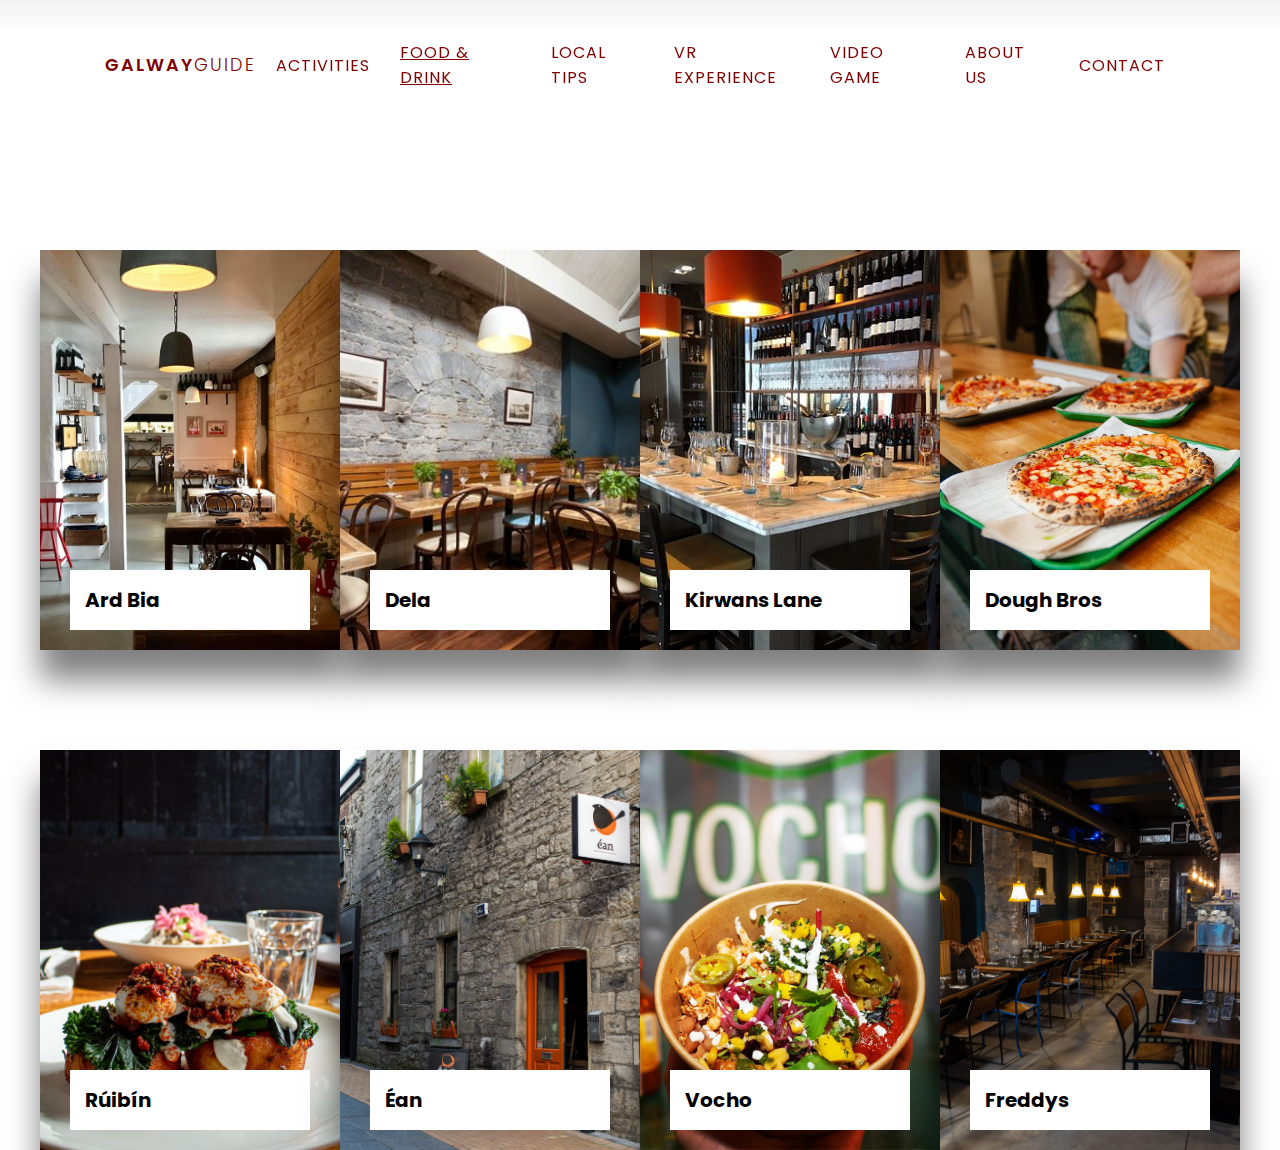
<file: food.html>
<!--Galway Guide - Megan McNulty -->
<!DOCTYPE html>
<html lang="en">

<head>
    <meta charset="UTF-8">
    <meta name="viewport" content="width=device-width, initial-scale=1.0">
    <meta http-equiv="X-UA-Compatible" content="ie=edge">
    <title>Galway Guide</title>
    <link rel="stylesheet" href="style.css">
</head>

<body>
    <header>
        <!-- Navigation Bar -->
        <nav>
            <div class="container">
                <div class="nav">
                    <a href="index.html">
                        <h3 class="logo">Galway<span>Guide</span></h3>
                    </a>
                    <ul>
                        <li><a href="#"> Activities </li></a>
                        <li><a href="food.html" class="activeLink"> Food & Drink </li></a>
                        <li><a href="#"> Local Tips </li></a>
                        <li><a href="#"> VR Experience </li></a>
                        <li><a href="#"> Video Game </li></a>
                        <li><a href="#"> About Us </li></a>
                        <li><a href="#"> Contact </li></a>
                    </ul>
                </div>
            </div>
        </nav>
    </header>

    <!-- Food Cards -->
    <div class="titleCard">
        <h2></h2>
    </div>
    <div class="containerFood">
		<div class="box">
			<div class="imgBx">
				<img src="img/ardbia.jpg">
			</div>
			<div class="content">
				<h3>Ard Bia </h3>
				<p>One of Galway’s most enduring restaurants, housed in one of the citys most iconic restaurant spaces, Ard Bia has always placed as much emphasis on community experiences and aesthetic stimulation as on serving great food in a fun environment. We believe in having roots in a place whilst having an identity that transcends location and takes inspiration from around the world. </br> <strong>Spanish Arch, The Long Walk, Galway, H91 E9XA</strong></p>
			</div>
		</div>
		<div class="box">
			<div class="imgBx">
				<img src="img/dela.jpg">
			</div>
			<div class="content">
				<h3>Dela</h3>
				<p>Season permitting we grow as much of our own produce as possible on our ever expanding farm located in Moycullen on the proposed Galway-Clifden Greenway. At peak growing season our greens & eggs have a ‘plot to plate’ time of  minutes. We love craft beer & brewing in particular. When we’re not developing our own beer recipes we are always looking at the exciting  Irish Craft Beer scene with an emphasis upon the newer smaller brewers.</br><strong>51 Lower Dominick Street in Galways West End</strong></p>
			</div>
		</div>
		<div class="box">
			<div class="imgBx">
				<img src="img/kirwans.jpg">
			</div>
			<div class="content">
				<h3>Kirwans Lane</h3>
				<p>Our restaurant is located in the heart of the medieval centre of Galway in the historical Kirwans Lane, which still exhibits a strong presence of 16th and 17th century architecture. Owner Mike O’Grady opened the two-floor restaurant in 1996, soon after the lane was restored from its derelict state. We offer modern Irish food prepared with quality fresh local produce. Our speciality is seasonal seafood, but diners have plenty of choice, from meat to vegetarian dishes.</br><strong>The Seafood Bar @ Kirwan's,
                    Kirwan's Lane</strong></p>
			</div>
		</div>
        <div class="box">
			<div class="imgBx">
				<img src="img/doughbros.jpg">
			</div>
			<div class="content">
				<h3>Dough Bros</h3>
				<p>Voted 37th best pizzeria in the world, 16th best pizzeria in Europe & NO.1 best pizzeria in Ireland in 2022 </br><strong>Cathedral Buildings, 1 Middle St, Galway</strong></p>
			</div>
		</div>
	</div>

	<!--Pubs -->
    <div class="titleCard">
        <h2 class="pubs"></h2>
    </div>
    <div class="containerPubs">
		<div class="box">
			<div class="imgBx">
				<img src="img/ruibin.jpg">
			</div>
			<div class="content">
				<h3>Rúibín</h3>
				<p>Housed in a  beautiful stone building, and sitting by the water's edge the interior is bright, modern and comfortable. Rúibín is owner run by Alice and Richard who have spent numerous years travelling and gaining experience. Their ethos is to focus on local seasonal Irish ingredients. However in the cooking of this produce you will find influence from around the world.</br><strong>
					1 - 3 Docks Road, Galway, H91 D7NE </strong> </p></div>
		</div>
		<div class="box">
			<div class="imgBx">
				<img src="img/ean.jpg">
			</div>
			<div class="content">
				<h3>Éan</h3>
				<p>Is an inventive bakery, restaurant & wine bar from the creators of Galway's sustainable Michelin-starred restaurant, Loam.</br><strong>Druid Ln, Galway, H91 WD26</strong></p>
			</div>
		</div>
		<div class="box">
			<div class="imgBx">
				<img src="img/vocho.jpg">
			</div>  
			<div class="content">
				<h3>Vocho</h3>
				<p>The home of Mexican inspired street food and Galways best burrito. Serving awesome burritos, quesadillas, nachos and tacos.</br><strong>19 Forester Street</strong></p>
			</div>
		</div>
        <div class="box">
			<div class="imgBx">
				<img src="img/freddys.jpeg">
			</div>
			<div class="content">
				<h3>Freddys</h3>
				<p>Freddy’s Italian Restaurant Galway. Serving up authentic Italian pizza and fresh pasta in the heart of Galway's Latin Quarter for over 30 years</br><strong>15 Quay St, Galway</strong></p>
			</div>
		</div>
	</div>
    
    <script src="app.js"></script>
</body>

</html>
</file>
<file: style.css>
/* Content CSS Pages */
/* Food & Drink */
/* Galway Guide - Megan McNulty*/
@import url('https://fonts.googleapis.com/css2?family=Poppins:wght@300;400;600&display=swap');

*{
    padding: 0;
    margin: 0;
    box-sizing: border-box;
}

body{
    font-family: 'Poppins', sans-serif;
}

header{
    width: 100%;
    height: 100px;
    position: relative;
    overflow: hidden;
    background-color: #fff;
}

header:after{
    content: '';
    position: absolute;
    width: 100%;
    left: 0;
    top: 0;
    background-color: rgba(0, 0, 0, 0.05);
    z-index: 25;
}

nav{
    position: fixed;
    top: 0;
    left: 0;
    width: 100%;
    padding: 1rem 0;
    z-index: 30;
    background: linear-gradient(to bottom, rgba( 0, 0, 0, 0.05), transparent)
}

nav .container{
    
    justify-content: space-between;
    align-items: center;
}

.logo{
    color: #800000;
    font-size: 1.1rem;
    text-transform: uppercase;
    font-weight: 600;
    letter-spacing: 2px;
    background-color: #fff;
    padding: 5px 5px 5px 5px;
}

.logo span{
    font-weight: 300;
}

a{
    text-decoration: none;
    color: #800000;
}

.nav{
    position: fixed;
    top: 0;
    left: 0;
    width: 100%;
    display: flex;
    justify-content: space-between;
    align-items: center;
    transition: 0.6s;
    padding: 40px 100px;
    z-index: 100000;
}

nav.sticky{
    padding: 5px 80px;
    background: white;
}

.nav ul{
    position: relative;
    display: flex;
    justify-content: center;
    align-items: center;
    background-color: #fff;
    border-radius: 25px;
    text-transform: uppercase;
}

.nav ul li {
    position: relative;
    margin: 0 15px;
    color: white;
    letter-spacing: 1px;
    font-size: medium;
    transition: 0.6s;
    list-style: none;
    float: right;
}

.activeLink{
    text-decoration: underline #800000;
}

.bar{
    position: relative;
    width: 1.2rem; 
    height: 3px;
    background-color: #fff;
    border-radius: 2px;
}

.bar:before, .bar:after{
    content: '';
    position: absolute;
    width: 1.55rem;
    height: 3px;
    right: 0;
    background-color: #fff;
    border-radius: 2px;
}

.bar:before{
    transform: translateY(-8px);
}

.bar:after{
    transform: translateY(8px);
}

h1{
    text-align: center;
    padding: 20px 20px 20px 20px;
}

/* Food & Drink */
.titleCard{
    position: absolute;
}
body
{
	margin: 0;
	padding: 0;
	display: flex;
	justify-content: center;
	align-items: center;
	min-height: 100vh;
	font-family: 'Poppins', sans-serif;
}
.containerFood
{
    position: absolute;
	display: flex;
	flex-wrap: wrap;
	justify-content: space-between;
}

.containerPubs
{
    position: absolute;
    display: flex;
	flex-wrap: wrap;
	justify-content: space-between;
    margin-top: 1000px;
}
.box
{
	position: relative;
	width: 300px;
	height: 400px;
	background: #000;
	box-shadow: 0 30px 30px rgba(0,0,0,.5);
}
.box .imgBx
{
	position: absolute;
	top: 0;
	left: 0;
	width: 100%;
	height: 100%;
}
.box .imgBx img
{
	position: absolute;
	top: 0;
	left: 0;
	width: 100%;
	height: 100%;
	object-fit: cover;
	transition: 0.5s;
}
.box:hover .imgBx img
{
	opacity: 0;
}
.box .content
{
	position: absolute;
	bottom: 20px;
	left: 10%;
	width: 80%;
	height: 60px;
	background: #fff;
	transition: 0.5s;
	overflow: hidden;

	padding: 15px;
	box-sizing: border-box;
}
.box:hover .content
{
	width: 100%;
	height: 100%;
	bottom: 0;
	left: 0;
}
.box .content h3
{
	margin: 0;
	padding: 0;
	font-size: 20px;
}
.box .content p
{
	margin: 10px 0 0;
	padding: 0;
	opacity: 0;
	line-height: 1.2em;
	transition: 0.5s;
	text-align: justify;
}
.box:hover .content p
{
	opacity: 1;
	transition-delay: 0.5s;
}
</file>
